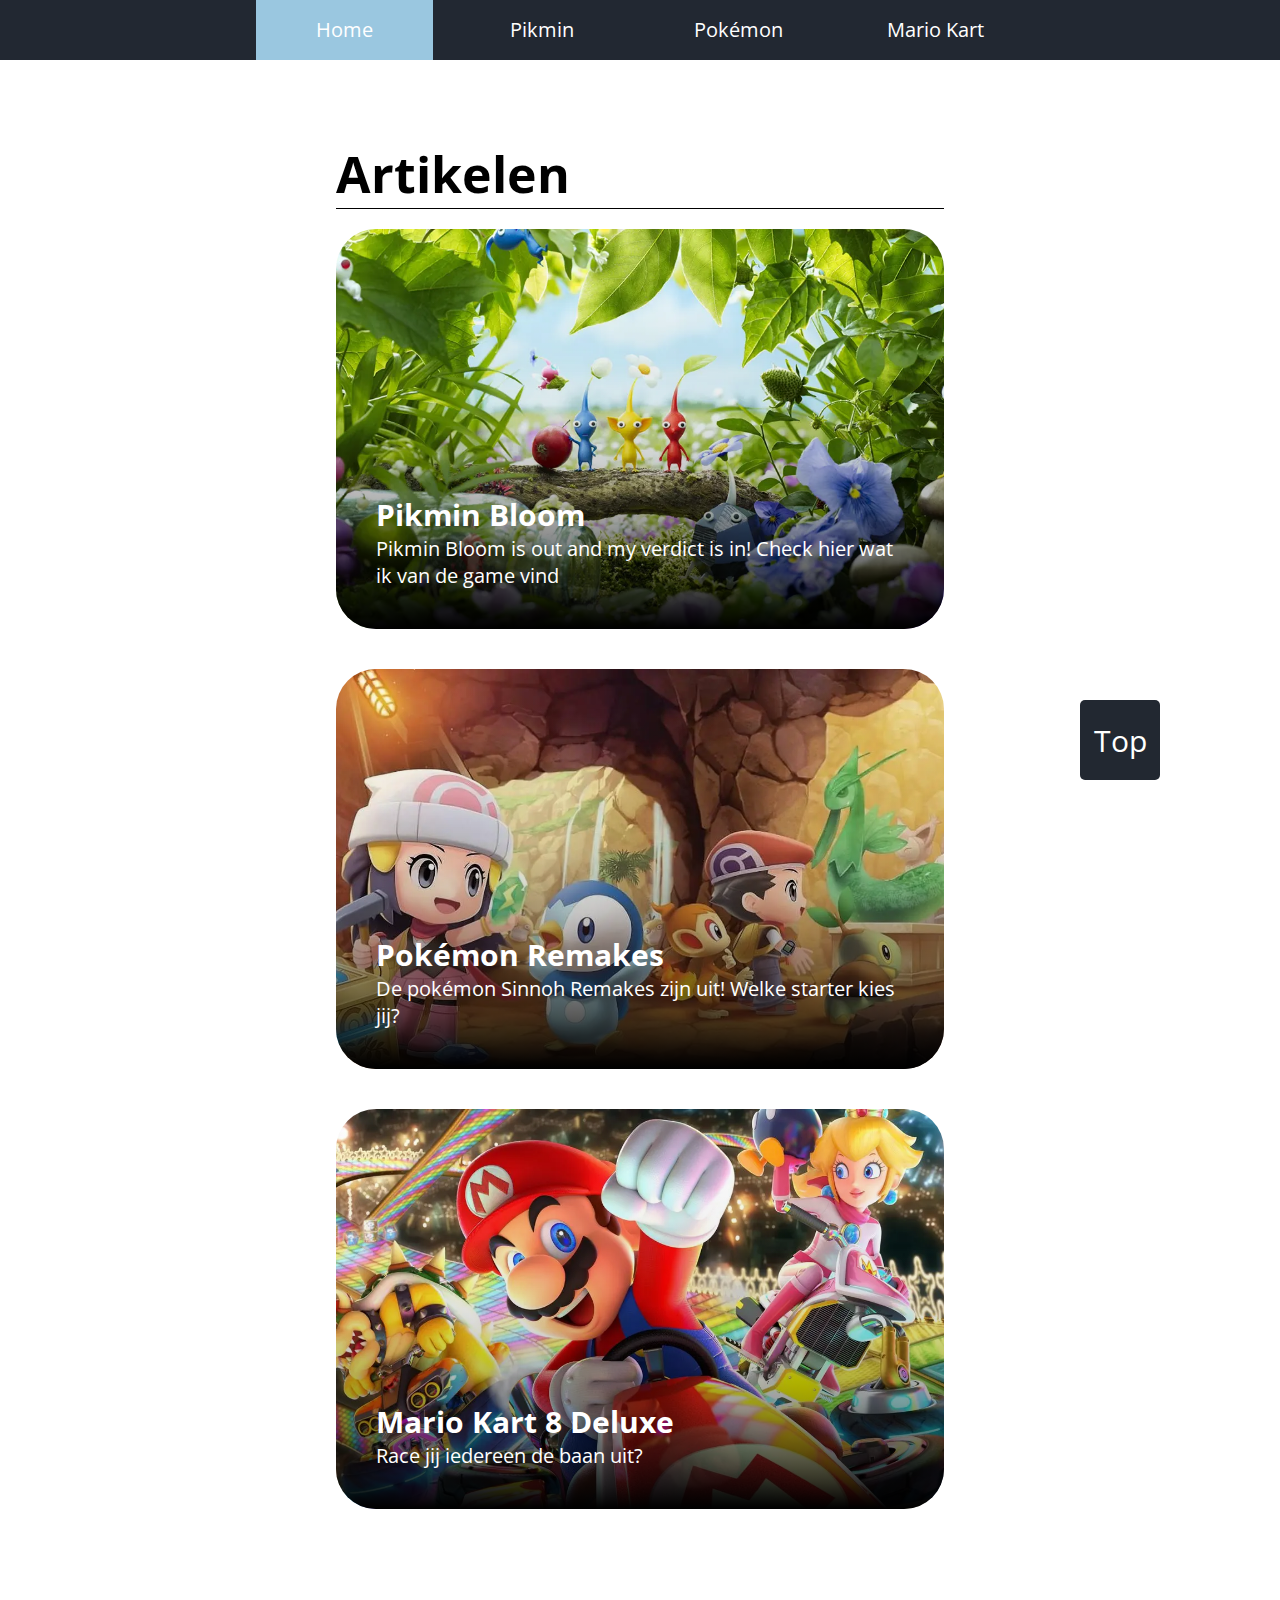
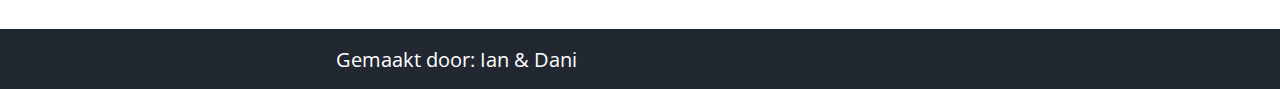
<file: public/index.html>
<!DOCTYPE html>
<html lang="nl">

<head>
    <meta charset="UTF-8">
    <meta http-equiv="X-UA-Compatible" content="IE=edge">
    <meta name="viewport" content="width=device-width, initial-scale=1.0">
    <link rel="preconnect" href="https://fonts.googleapis.com">
    <link rel="preconnect" href="https://fonts.gstatic.com" crossorigin>
    <link href="https://fonts.googleapis.com/css2?family=Open+Sans:ital,wght@0,400;0,500;1,400&display=swap"
        rel="stylesheet">
    <link rel="stylesheet" href="./beheer/css/style.css">
    <title>Game Artikelen</title>
</head>

<body>
    <header id="header">
        <nav>
            <ul>
                <li class="active"><a href="index.html">Home</a></li>
                <li><a href="pikmin.html">Pikmin</a></li>
                <li><a href="Pearl.html">Pokémon</a></li>
                <li><a href="Mariokart.html">Mario Kart</a></li>
            </ul>
        </nav>
    </header>
    <main>
        <section>
        <h1>Artikelen</h1>
        <article class="box">
            <a href="pikmin.html">
                <figure>
                    <img src="./beheer/IMG/Pikminbloom3.webp"
                        alt="Verschillende kleine wezens (pikmin) in verschillende kleuren.">
                </figure>
                <section>
                    <h2>Pikmin Bloom</h2>
                    <p>Pikmin Bloom is out and my verdict is in! Check hier wat ik van de game vind</p>
                </section>
            </a>
        </article>
        <article class="box">
            <a href="Pearl.html">
                <figure>
                    <img src="./beheer/IMG/pokemon2.webp"
                        alt="De twee hoofdrol pokemon spelers met allemaal pokémon in een grot.">
                </figure>
                <section>
                    <h2>Pokémon Remakes</h2>
                    <p>De pokémon Sinnoh Remakes zijn uit! Welke starter kies jij?</p>
                </section>
            </a>
        </article>
        <article class="box">
            <a href="Mariokart.html">
                <figure>
                    <img src="./beheer/IMG/mariokart2.webp" alt="Mario en zijn vrienden op een race track.">
                </figure>
                <section>
                    <h2>Mario Kart 8 Deluxe</h2>
                    <p>Race jij iedereen de baan uit?</p>
                </section>
            </a>
        </article>
        </section>
    </main> 
    <a class="top" href="#header">Top</a>
    <footer>
        <p>Gemaakt door: Ian & Dani</p>
    </footer>
</body>

</html>
</file>
<file: public/beheer/css/style.css>
*{
    padding:0;
    margin:0;
    box-sizing: border-box;
}

html{
    scroll-behavior: smooth;
    font-size: 62.5%;
}

body{
    font-size: 2rem;
    font-family: 'Open Sans', sans-serif;
    font-weight: 40rem;

}

header, footer{
    background-color: #222832;
    color: white;
    height: 6rem;
}

header{
    position: relative;
}

main{
    padding: 4rem;
    min-height: 100vh;
    width: 60vw;
    margin: 0 auto;
}

nav{
    width: 60vw;
    height: 100%;
    margin:0 auto;
}

nav > ul{
    display: flex;
    list-style: none;
    height: 100%;
    width: 100%;
    align-items: center;
    justify-content: space-evenly;
    gap: 2rem;
}

nav > ul > li{
    width: 100%;
    height: 100%;
}

.active{
    background-color: rgb(154, 199, 224);
}

nav > ul > li > a{
    height: 100%;
    width: 100%;
    display: block;
    text-align: center;
    line-height: 6rem;
    text-decoration: none;
    color: white;
}


h1{
    font-size: 250%;
    margin-bottom:2rem;
    border-bottom: 0.1rem solid black;
    font-weight: 50rem;
}

section{
    width: 100%;
    padding: 4rem;
}

article{
    width:100%;
    margin: 0 auto;   
    padding:4rem;
}

.box{
    width: 100%;
    height: 40rem;
    position: relative;
    padding: 0;
    margin-bottom: 4rem;
}

.box > a > figure{
    width: 100%;
    height: 100%;
}

.box > a > figure > img{
    width: 100%;
    height: 100%;
    object-fit: cover;
    border-radius: 4rem;
}

.box > a > figure > img:hover{
    transform: none;
}

.box > a > section{
    position: absolute;
    bottom: 0;
    left:0;
    padding: 4rem;
    color: white;
    width: 100%;
    height: 100%;
    background: linear-gradient(transparent,80%, black);
    border-radius: 4rem;
    display: flex;
    justify-content: flex-end;
    flex-direction: column;
    margin-top: 0;
}

#raport{
    text-decoration: none;
    color: blue;
}

figure{
    margin-bottom: 4rem;
}

img{
    width:100%;
    border-radius: 0.5rem;
    transition: 0.2s transform;
}

img:hover{
    transform: scale(1.025);
}


p{
    margin-bottom: 4rem;
}

p:last-of-type{
    margin-bottom: 0;
}

figcaption{
    font-size: 80%;
    font-style: italic;
    font-weight: 40rem;
}

audio{
    display:block;
    margin-top: 2rem;
}

video{
    width: 100%;
    margin-bottom: 4rem;
    border-radius: 0.5rem;
}

.top{
    width: 8rem;
    height: 8rem;
    background: #222831;
    border: none;
    font-size: 150%;
    font-family: 'Open Sans', sans-serif;
    border-radius: 0.5rem;
    color: white;
    position: fixed;
    bottom: 12rem;
    right: 12rem;
    text-decoration: none;
    display: flex;
    justify-content: center;
    align-items: center;
}

footer{
    display:flex;
    align-items: center;
    position: relative;
}

footer > a{
    position: absolute;
    top: 22.5%;
    right: 7.8%;
    text-decoration: none;
    color: white;
    border: 0.2rem solid white;
    padding: 0.2rem 2rem;
}

footer > p{
    width: 60vw;
    margin: 0 auto;
    padding-left: 8rem;
}

/* LOGIN PAGE */

.login{
    width: 100%;
    height: 100vh;
    background: linear-gradient(110deg, white, 70%, rgb(221, 221, 221));
    display: flex;
    justify-content: center;
    align-items: center;
}

.form{
    background: #222832;
    width: 40rem;
    height: 0;
    display: flex;
    justify-content: center;
    align-items: center;
    flex-direction: column;
    transform: scale(150%);
    color: #222832;
    gap: 1rem;
}

.login__h2{

}

.form__text{
    display: block;
}

.form__box{
    padding: 0.5rem 0.5rem;
    color: #222832;
    font-family: 'Open Sans', sans-serif;
    border: none;
    border-bottom: 0.2rem solid #222832;
}

.form__submit{
    background: none;
    border: none;
    font-family: 'Open Sans', sans-serif;
    font-weight: 500;
    font-size: 90%;
}

.form__link{
    color: blue;
    font-size: 50%;
}

.header_user{
    position: absolute;
    top: 22.5%;
    right: 10%;
    color: white;

}

.header_login{
    position: absolute;
    top: 22.5%;
    right: 7.8%;
    text-decoration: none;
    color: white;
    border: 0.2rem solid white;
    padding: 0.2rem 2rem;
    cursor: pointer;
}

.header_user:hover{
    text-shadow: 1px 1px rgb(154, 199, 224);
}

.dashboardGrid{
    display: flex;
    width: 100%;
    gap: 1rem;
    justify-content: center;
    align-items: center;
}

.dashboardGridItem{
    width: 100%;
    height: 30rem;
    box-shadow: 0.4rem 2rem 0.5rem 0 rgba(0, 0, 0, 0.156);
    border-radius: 0.3rem;
    border: rgba(0, 0, 0, 0.156);
    display: flex;
    justify-content: flex-start;
    align-items: flex-start;
    font-size: 2rem;
    

}



.dashboardGridItem:hover{
    box-shadow: 0.4rem 1rem 0.5rem 0 rgba(0, 0, 0, 0.156);
    transition: 0.2s;
    border: 0.2rem solid rgba(0, 0, 0, 0.05);

}

@media screen and (max-width:62.5rem) {
    main{
        width:80vw; 
    }

    footer > p{
        width: 80vw;
    }

    img:hover{
        transform: none;
    }

    .top{
        width: 6rem;
        height: 6rem;
        bottom: 6rem;
        right: 6rem;
    }

    header{
        height: auto;
    }

    nav{
        width: 100%;
    }

    nav > ul{
        display: block;
    }
}

@media screen and (max-width: 37.5rem) {
    body{
        font-size:1.6rem;
    }
    main{
        width:100vw;
        padding: 2rem;
    }
    h1{
        font-size: 180%;
    }
    footer > p{
        width: 100vw;
        padding-left: 6rem;
    }
}
</file>
